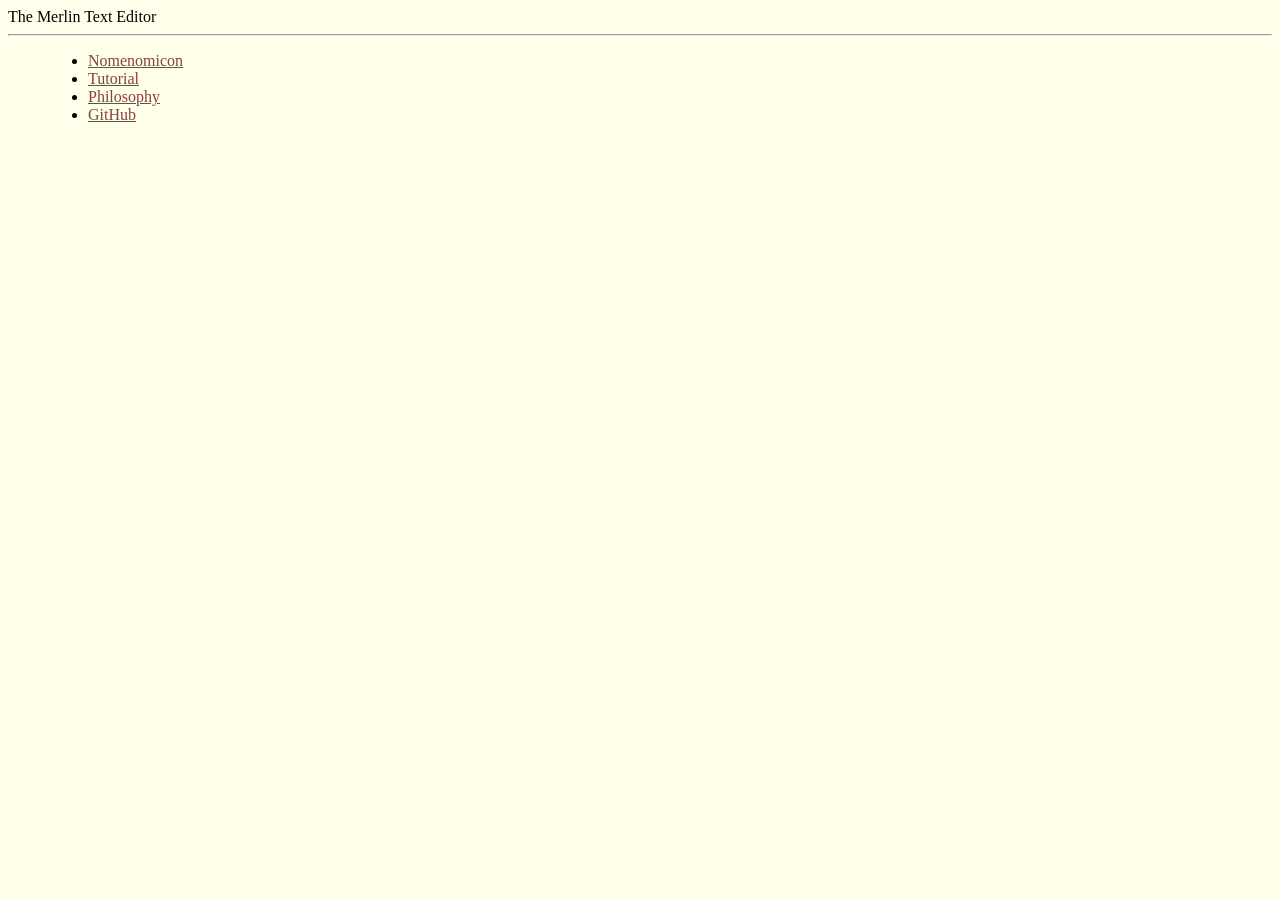
<file: index.html>
<!DOCTYPE HTML>

<html lang="en">
<head>
	<title>Home</title>
	<link rel='stylesheet' type='text/css' href='style.css'>
</head>
	<span style="font-weight:">The Merlin Text Editor</span>
	<hr>

	<ul class="tab">
		<li><a href="nomenomicon">Nomenomicon</a></li>
		<li><a href="tutorial">Tutorial</a></li>
		<li><a href="philosophy">Philosophy</a></li>
		<li><a href="https://github.com/merlinfo/merlin">GitHub</a></li>
	</ul>
</body>
</html>
</file>
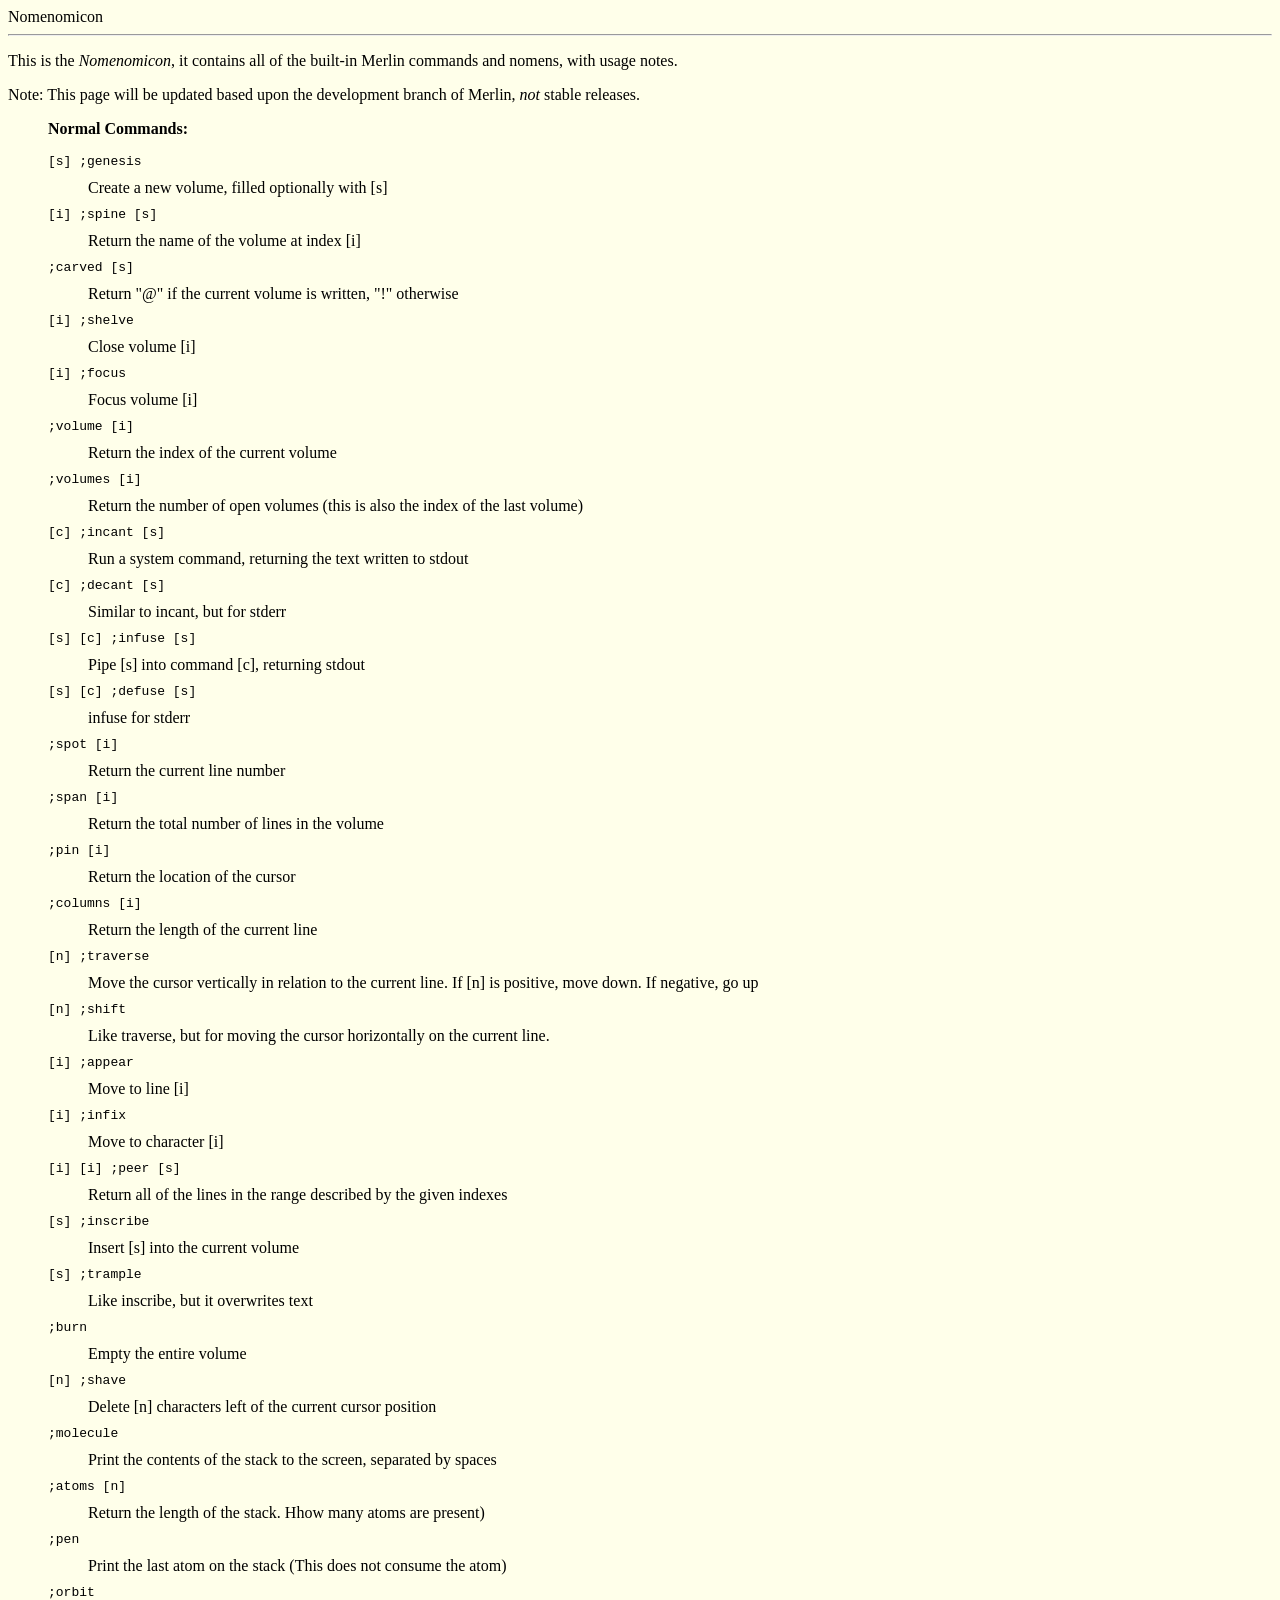
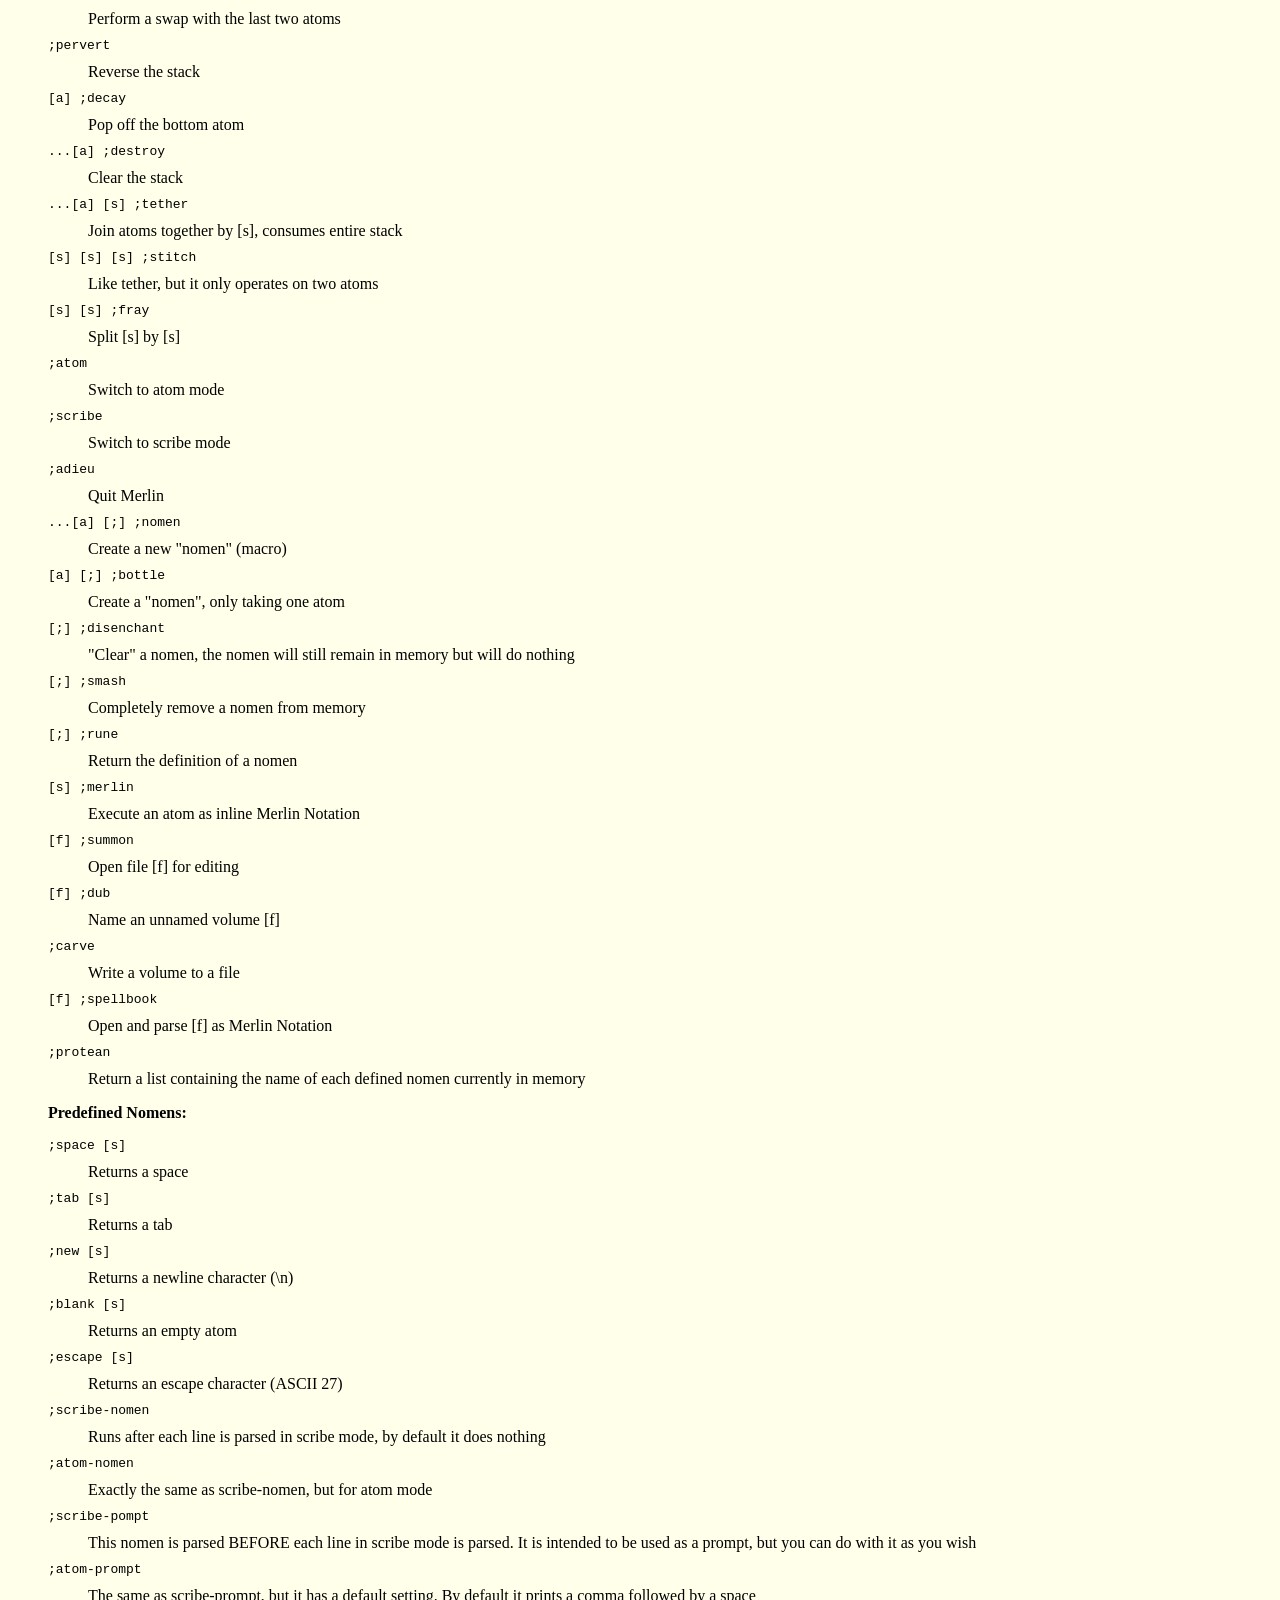
<file: nomenomicon.html>
<!DOCTYPE HTML>

<html lang="en">
<head>
	<title>Nomenomicon</title>
	<link rel='stylesheet' type='text/css' href='style.css'>
</head>
<body>
	Nomenomicon
	<hr>
	
	<p>This is the <i>Nomenomicon</i>, it contains all of the built-in Merlin commands and nomens, with usage notes.</p>

	<p>Note: This page will be updated based upon the development branch of Merlin, <em>not</em> stable releases.</p>

	<div class="tab">
		<p class="bold">Normal Commands:</p>
		
		<dl>
			<dt>[s] ;genesis</dt>
				<dd>Create a new volume, filled optionally with [s]</dd>
			<dt>[i] ;spine [s]</dt>
				<dd>Return the name of the volume at index [i]</dd>
			<dt>;carved [s]</dt>
				<dd>Return "@" if the current volume is written, "!" otherwise</dd>
			<dt>[i] ;shelve</dt>
				<dd>Close volume [i]</dd>
			<dt>[i] ;focus</dt>
				<dd>Focus volume [i]</dd>
			<dt>;volume [i]</dt>
				<dd>Return the index of the current volume</dd>
			<dt>;volumes [i]</dt>
				<dd>Return the number of open volumes (this is also the index of the last volume)</dd>
			<dt>[c] ;incant [s]</dt>
				<dd>Run a system command, returning the text written to stdout</dd>
			<dt>[c] ;decant [s]</dt>
				<dd>Similar to incant, but for stderr</dd>
			<dt>[s] [c] ;infuse [s]</dt>
				<dd>Pipe [s] into command [c], returning stdout</dd>
			<dt>[s] [c] ;defuse [s]</dt>
				<dd>infuse for stderr</dd>
			<dt>;spot [i]</dt>
				<dd>Return the current line number</dd>
			<dt>;span [i]</dt>
				<dd>Return the total number of lines in the volume</dd>
			<dt>;pin [i]</dt>
				<dd>Return the location of the cursor</dd>
			<dt>;columns [i]</dt>
				<dd>Return the length of the current line</dd>
			<dt>[n] ;traverse</dt>
				<dd>Move the cursor vertically in relation to the current line. If [n] is positive, move down. If negative, go up</dd>
			<dt>[n] ;shift</dt>
				<dd>Like traverse, but for moving the cursor horizontally on the current line.</dd>
			<dt>[i] ;appear</dt>
				<dd>Move to line [i]</dd>
			<dt>[i] ;infix</dt>
				<dd>Move to character [i]</dd>
			<dt>[i] [i] ;peer [s]</dt>
				<dd>Return all of the lines in the range described by the given indexes</dd>
			<dt>[s] ;inscribe</dt>
				<dd>Insert [s] into the current volume</dd>
			<dt>[s] ;trample</dt>
				<dd>Like inscribe, but it overwrites text</dd>
			<dt>;burn</dt>
				<dd>Empty the entire volume</dd>
			<dt>[n] ;shave</dt>
				<dd>Delete [n] characters left of the current cursor position</dd>
			<dt>;molecule</dt>
				<dd>Print the contents of the stack to the screen, separated by spaces</dd>
			<dt>;atoms [n]</dt>
				<dd>Return the length of the stack. Hhow many atoms are present)</dd>
			<dt>;pen</dt>
				<dd>Print the last atom on the stack (This does not consume the atom)</dd>
			<dt>;orbit</dt>
				<dd>Perform a swap with the last two atoms</dd>
			<dt>;pervert</dt>
				<dd>Reverse the stack</dd>
			<dt>[a] ;decay</dt>
				<dd>Pop off the bottom atom</dd>
			<dt>...[a] ;destroy</dt>
				<dd>Clear the stack</dd>
			<dt>...[a] [s] ;tether</dt>
				<dd>Join atoms together by [s], consumes entire stack</dd>
			<dt>[s] [s] [s] ;stitch</dt>
				<dd>Like tether, but it only operates on two atoms</dd>
			<dt>[s] [s] ;fray</dt>
				<dd>Split [s] by [s]</dd>
			<dt>;atom</dt>
				<dd>Switch to atom mode</dd>
			<dt>;scribe</dt>
				<dd>Switch to scribe mode</dd>
			<dt>;adieu</dt>
				<dd>Quit Merlin</dd>
			<dt>...[a] [;] ;nomen</dt>
				<dd>Create a new "nomen" (macro)</dd>
			<dt>[a] [;] ;bottle</dt>
				<dd>Create a "nomen", only taking one atom</dd>
			<dt>[;] ;disenchant</dt>
				<dd>"Clear" a nomen, the nomen will still remain in memory but will do nothing</dd>
			<dt>[;] ;smash</dt>
				<dd>Completely remove a nomen from memory</dd>
			<dt>[;] ;rune</dt>
				<dd>Return the definition of a nomen</dd>
			<dt>[s] ;merlin</dt>
				<dd>Execute an atom as inline Merlin Notation</dd>
			<dt>[f] ;summon</dt>
				<dd>Open file [f] for editing</dd>
			<dt>[f] ;dub</dt>
				<dd>Name an unnamed volume [f]</dd>
			<dt>;carve</dt>
				<dd>Write a volume to a file</dd>
			<dt>[f] ;spellbook</dt>
				<dd>Open and parse [f] as Merlin Notation</dd>
			<dt>;protean</dt>
				<dd>Return a list containing the name of each defined nomen currently in memory</dd>

			<p class="bold">Predefined Nomens:</p>

			<dt>;space [s]</dt>
				<dd>Returns a space</dd>
			<dt>;tab [s]</dt>
				<dd>Returns a tab</dd>
			<dt>;new [s]</dt>
				<dd>Returns a newline character (\n)</dd>
			<dt>;blank [s]</dt>
				<dd>Returns an empty atom</dd>
			<dt>;escape [s]</dt>
				<dd>Returns an escape character (ASCII 27)</dd>
			<dt>;scribe-nomen</dt>
				<dd>Runs after each line is parsed in scribe mode, by default it does nothing</dd>
			<dt>;atom-nomen</dt>
				<dd>Exactly the same as scribe-nomen, but for atom mode</dd>
			<dt>;scribe-pompt</dt>
				<dd>This nomen is parsed BEFORE each line in scribe mode is parsed. It is intended to be used as a prompt, but you can do with it as you wish</dd>
			<dt>;atom-prompt</dt>
				<dd>The same as scribe-prompt, but it has a default setting. By default it prints a comma followed by a space</dd>
		</dl>
	</div>
</body>
</html>
</file>
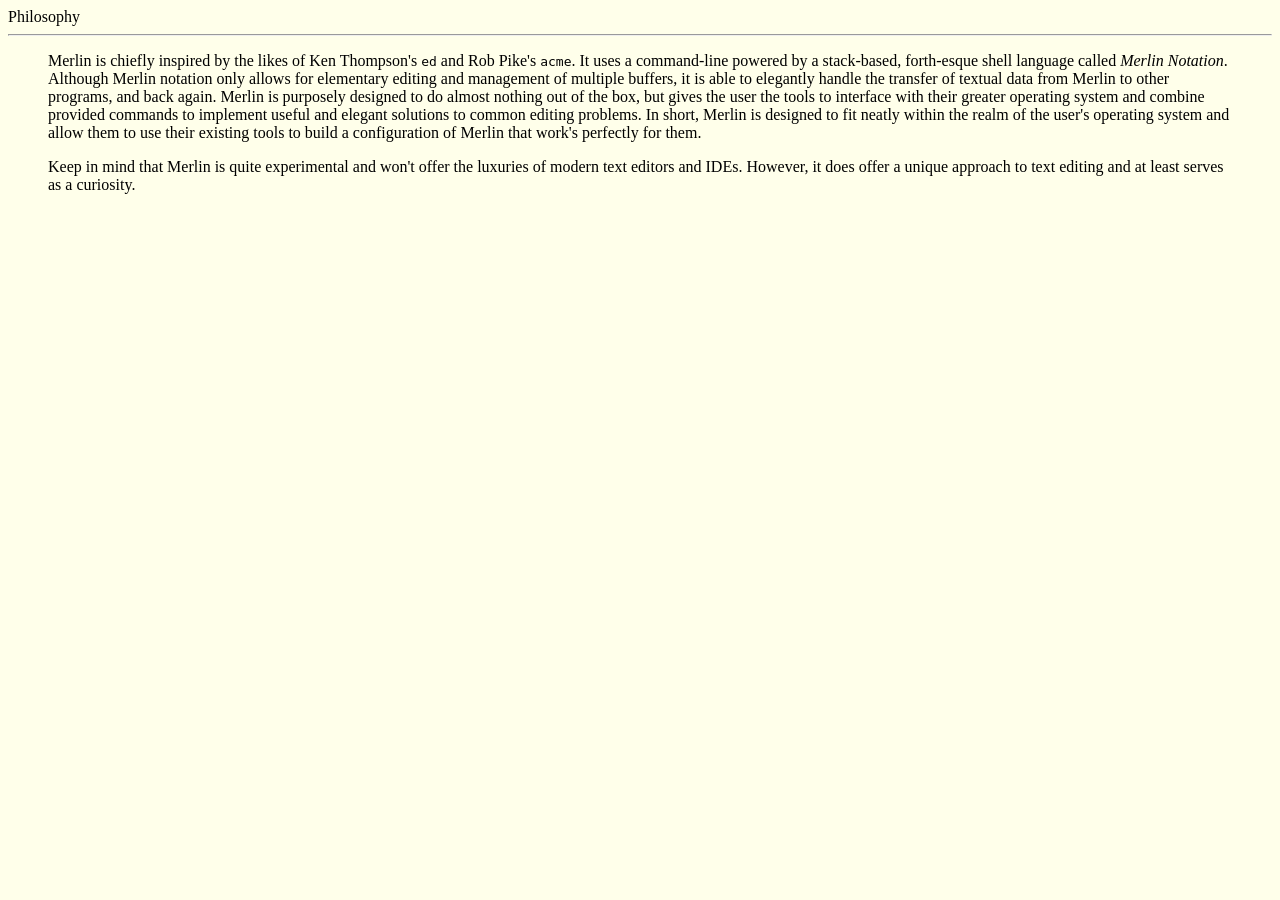
<file: philosophy.html>
<!DOCTYPE HTML>

<html lang="en">
<head>
	<title>Philosophy</title>
	<link rel='stylesheet' type='text/css' href='style.css'>
</head>
<body>
	Philosophy
	<hr>

	<div class="tab">
	<p>Merlin is chiefly inspired by the likes of Ken Thompson's <code>ed</code> and Rob Pike's <code>acme</code>. It uses a command-line powered by a stack-based, forth-esque shell language called <i>Merlin Notation</i>. Although Merlin notation only allows for elementary editing and management of multiple buffers, it is able to elegantly handle the transfer of textual data from Merlin to other programs, and back again. Merlin is purposely designed to do almost nothing out of the box, but gives the user the tools to interface with their greater operating system and combine provided commands to implement useful and elegant solutions to common editing problems. In short, Merlin is designed to fit neatly within the realm of the user's operating system and allow them to use their existing tools to build a configuration of Merlin that work's perfectly for them.</p>

	<p>Keep in mind that Merlin is quite experimental and won't offer the luxuries of modern text editors and IDEs. However, it does offer a unique approach to text editing and at least serves as a curiosity.</p>
	</div>
</body>
</html>
</file>
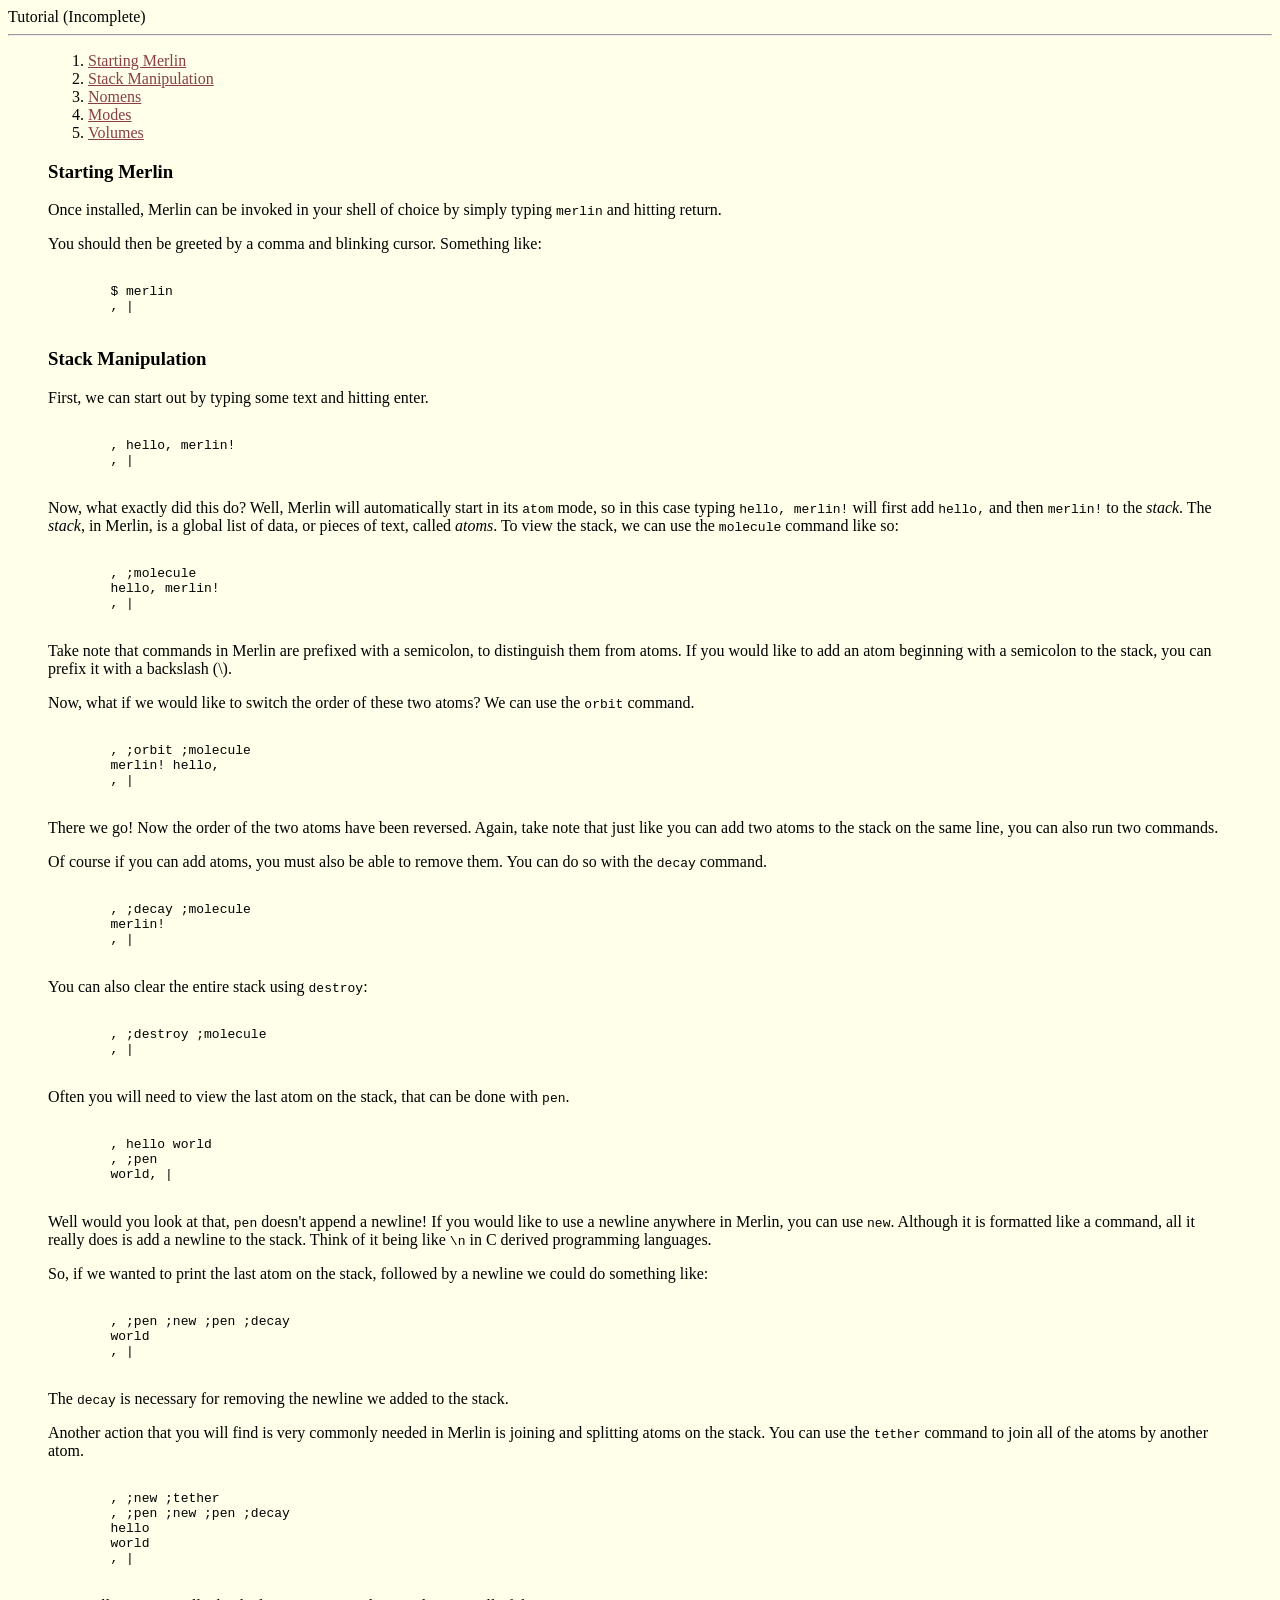
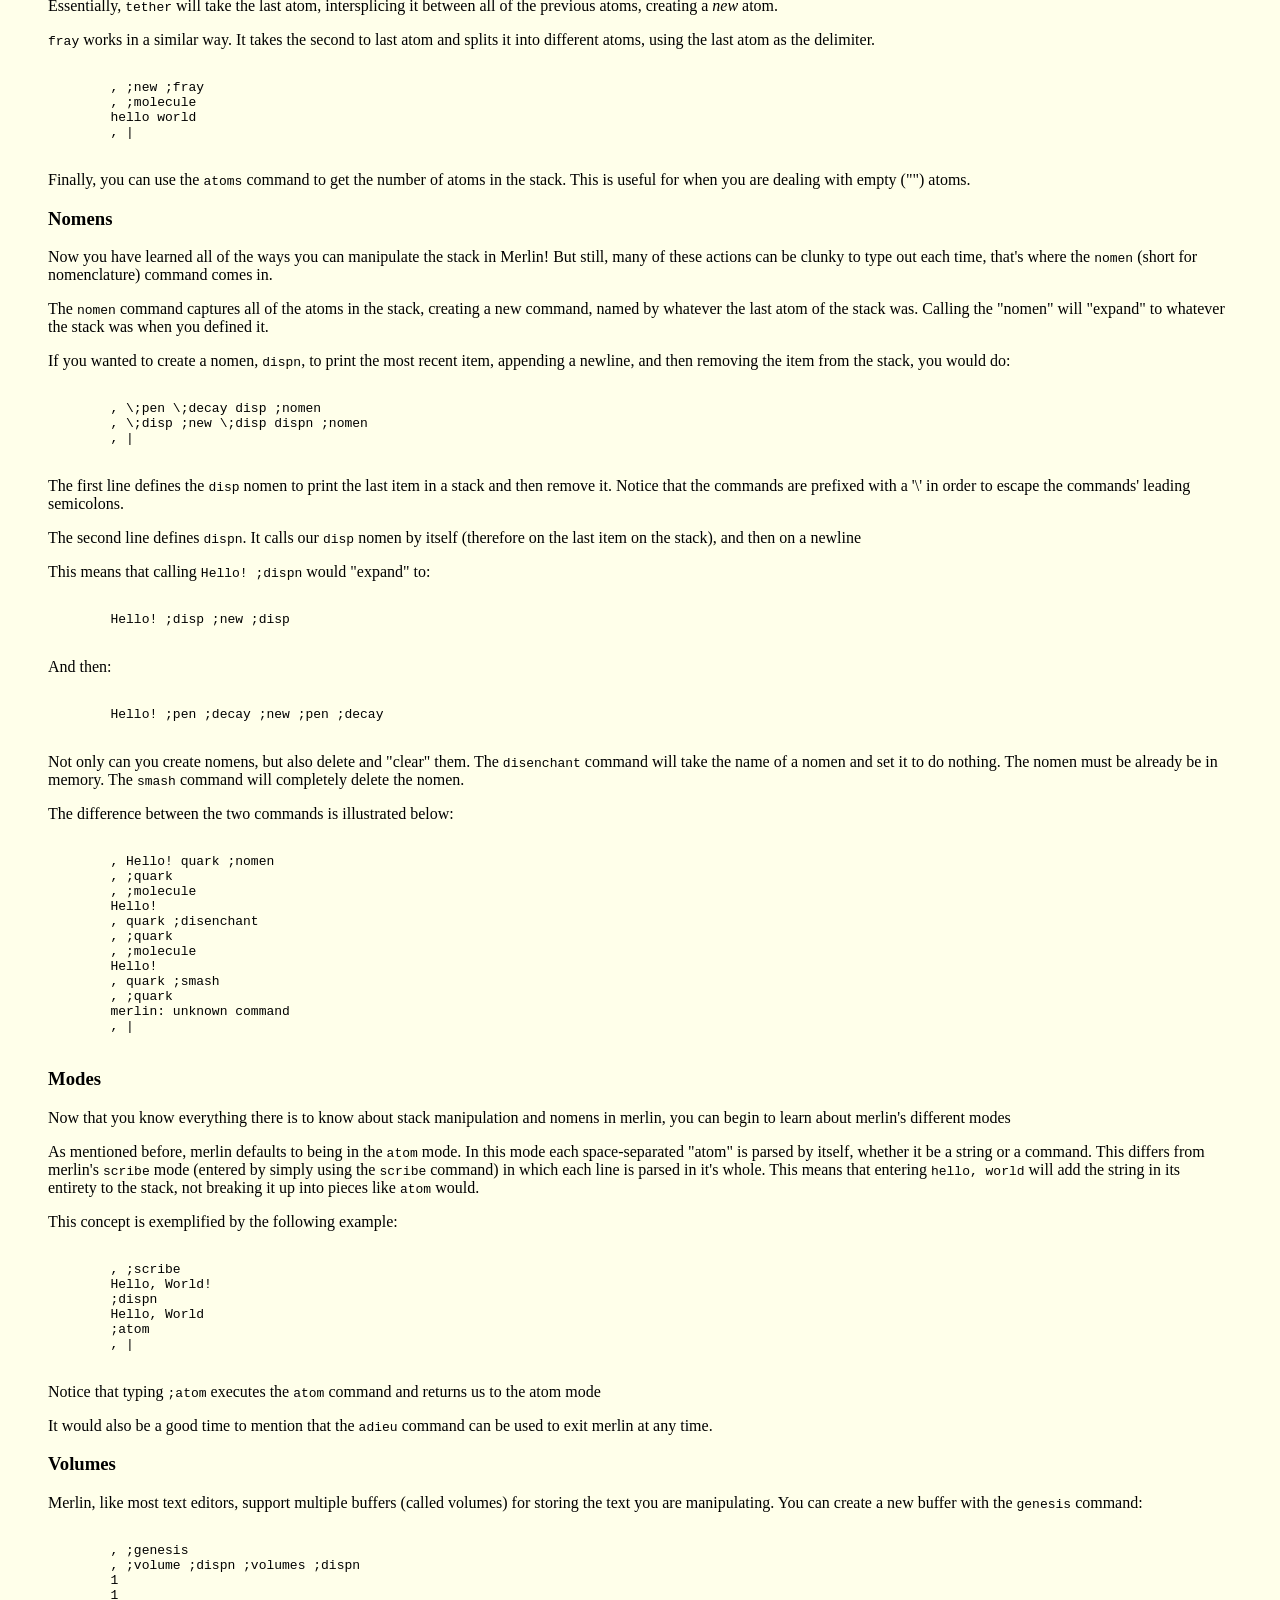
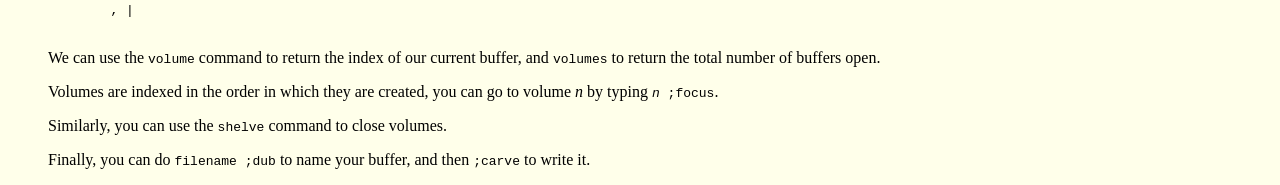
<file: tutorial.html>
<!DOCTYPE HTML>

<html lang="en">
<head>
	<title>Tutorial</title>
	<link rel='stylesheet' type='text/css' href='style.css'>
</head>
<body>
	Tutorial (Incomplete)
	<hr>

	<div class="tab">
	<ol>
		<li><a href="#starting_merlin">Starting Merlin</a></li>
		<li><a href="#stack_manipulation">Stack Manipulation</a></li>
		<li><a href="#nomens">Nomens</a></li>
		<li><a href="#modes">Modes</a></li>
		<li><a href="#volumes">Volumes</a></li>
	</ol>


	<h3 id="starting_merlin">Starting Merlin</h3>

	<p>Once installed, Merlin can be invoked in your shell of choice by simply typing <code>merlin</code> and hitting return.</p>
	
	<p>You should then be greeted by a comma and blinking cursor. Something like:</p>
	
	<pre><code>
	$ merlin
	, |
	</code></pre>

	<h3 id="stack_manipulation">Stack Manipulation</h3>

	<p>First, we can start out by typing some text and hitting enter.</p>

	<pre><code>
	, hello, merlin!
	, |
	</code></pre>

	<p>Now, what exactly did this do? Well, Merlin will automatically start in its <code>atom</code> mode, so in this case typing <code>hello, merlin!</code> will first add <code>hello,</code> and then <code>merlin!</code> to the <i>stack</i>. The <i>stack</i>, in Merlin, is a global list of data, or pieces of text, called <i>atoms</i>. To view the stack, we can use the <code>molecule</code> command like so:</p>

	<pre><code>
	, ;molecule
	hello, merlin!
	, |
	</code></pre>

	<p>Take note that commands in Merlin are prefixed with a semicolon, to distinguish them from atoms. If you would like to add an atom beginning with a semicolon to the stack, you can prefix it with a backslash (\).</p>
	
	<p>Now, what if we would like to switch the order of these two atoms? We can use the <code>orbit</code> command.</p>

	<pre><code>
	, ;orbit ;molecule
	merlin! hello,
	, |
	</code></pre>

	<p>There we go! Now the order of the two atoms have been reversed. Again, take note that just like you can add two atoms to the stack on the same line, you can also run two commands.</p>

	<p>Of course if you can add atoms, you must also be able to remove them. You can do so with the <code>decay</code> command.</p>

	<pre><code>
	, ;decay ;molecule
	merlin!
	, |
	</code></pre>

	<p>You can also clear the entire stack using <code>destroy</code>:</p>

	<pre><code>
	, ;destroy ;molecule
	, |
	</code></pre>

	<p>Often you will need to view the last atom on the stack, that can be done with <code>pen</code>.</p>

	<pre><code>
	, hello world
	, ;pen
	world, |
	</code></pre>

	<p>Well would you look at that, <code>pen</code> doesn't append a newline! If you would like to use a newline anywhere in Merlin, you can use <code>new</code>. Although it is formatted like a command, all it really does is add a newline to the stack. Think of it being like <code>\n</code> in C derived programming languages.</p>

	<p>So, if we wanted to print the last atom on the stack, followed by a newline we could do something like:</p>

	<pre><code>
	, ;pen ;new ;pen ;decay
	world
	, |
	</code></pre>

	<p>The <code>decay</code> is necessary for removing the newline we added to the stack.</p>

	<p>Another action that you will find is very commonly needed in Merlin is joining and splitting atoms on the stack. You can use the <code>tether</code> command to join all of the atoms by another atom.</p>

	<pre><code>
	, ;new ;tether
	, ;pen ;new ;pen ;decay
	hello
	world
	, |
	</code></pre>

	<p>Essentially, <code>tether</code> will take the last atom, intersplicing it between all of the previous atoms, creating a <i>new</i> atom.</p>

	<p><code>fray</code> works in a similar way. It takes the second to last atom and splits it into different atoms, using the last atom as the delimiter.</p>
	
	<pre><code>
	, ;new ;fray
	, ;molecule
	hello world
	, |
	</code></pre>

	<p>Finally, you can use the <code>atoms</code> command to get the number of atoms in the stack. This is useful for when you are dealing with empty ("") atoms.</p>

	<h3 id="nomens">Nomens</h3>

	<p>Now you have learned all of the ways you can manipulate the stack in Merlin! But still, many of these actions can be clunky to type out each time, that's where the <code>nomen</code> (short for nomenclature) command comes in.</p>
	
	<p>The <code>nomen</code> command captures all of the atoms in the stack, creating a new command, named by whatever the last atom of the stack was. Calling the "nomen" will "expand" to whatever the stack was when you defined it.</p>

	<p>If you wanted to create a nomen, <code>dispn</code>, to print the most recent item, appending a newline, and then removing the item from the stack, you would do:</p>

	<pre><code>
	, \;pen \;decay disp ;nomen
	, \;disp ;new \;disp dispn ;nomen
	, |
	</code></pre>

	<p>The first line defines the <code>disp</code> nomen to print the last item in a stack and then remove it. Notice that the commands are prefixed with a '\' in order to escape the commands' leading semicolons.</p>

	<p>The second line defines <code>dispn</code>. It calls our <code>disp</code> nomen by itself (therefore on the last item on the stack), and then on a newline</p>

	<p>This means that calling <code>Hello! ;dispn</code> would "expand" to:</p>

	<pre><code>
	Hello! ;disp ;new ;disp
	</code></pre>

	<p>And then:</p>

	<pre><code>
	Hello! ;pen ;decay ;new ;pen ;decay
	</code></pre>

	<p>Not only can you create nomens, but also delete and "clear" them. The <code>disenchant</code> command will take the name of a nomen and set it to do nothing. The nomen must be already be in memory. The <code>smash</code> command will completely delete the nomen.</p>

	<p>The difference between the two commands is illustrated below:</p>

	<pre><code>
	, Hello! quark ;nomen
	, ;quark
	, ;molecule
	Hello!
	, quark ;disenchant
	, ;quark
	, ;molecule
	Hello!
	, quark ;smash
	, ;quark
	merlin: unknown command
	, |
	</code></pre>

	<h3 id="modes">Modes</h3>

	<p>Now that you know everything there is to know about stack manipulation and nomens in merlin, you can begin to learn about merlin's different modes</p>

	<p>
	As mentioned before, merlin defaults to being in the <code>atom</code> mode. In this mode each space-separated "atom" is parsed by itself, whether it be a string or a command.
	This differs from merlin's <code>scribe</code> mode (entered by simply using the <code>scribe</code> command) in which each line is parsed in it's whole.
	This means that entering <code>hello, world</code> will add the string in its entirety to the stack, not breaking it up into pieces like <code>atom</code> would.
	</p>

	<p>This concept is exemplified by the following example:</p>

	<pre><code>
	, ;scribe
	Hello, World!
	;dispn
	Hello, World
	;atom
	, |
	</code></pre>

	<p>Notice that typing <code>;atom</code> executes the <code>atom</code> command and returns us to the atom mode</p>

	<p>It would also be a good time to mention that the <code>adieu</code> command can be used to exit merlin at any time.</p>

	<h3 id="volumes">Volumes</h3>

	<p>Merlin, like most text editors, support multiple buffers (called volumes) for storing the text you are manipulating. You can create a new buffer with the <code>genesis</code> command:</p>

	<pre><code>
	, ;genesis
	, ;volume ;dispn ;volumes ;dispn
	1
	1
	, |
	</code></pre>

	<p>We can use the <code>volume</code> command to return the index of our current buffer, and <code>volumes</code> to return the total number of buffers open.</p>

	<p>Volumes are indexed in the order in which they are created, you can go to volume <i>n</i> by typing <code><i>n</i> ;focus</code>.</p>

	<p>Similarly, you can use the <code>shelve</code> command to close volumes.</p>

	<p>Finally, you can do <code>filename ;dub</code> to name your buffer, and then <code>;carve</code> to write it.</p>
	</div>
</body>
</html>
</file>
<file: style.css>
:root { --red: #893F45; }

body {
	background-color: #ffffea;
}

a {
	color: var(--red);
}

.tab {
	margin-left: 40px;
	margin-right: 40px;
}

.dr {
	color: var(--red);
}

dt {
	font-family: monospace;
	margin: 10px 0;
}

.bold {
	font-weight: bold;
}
</file>
